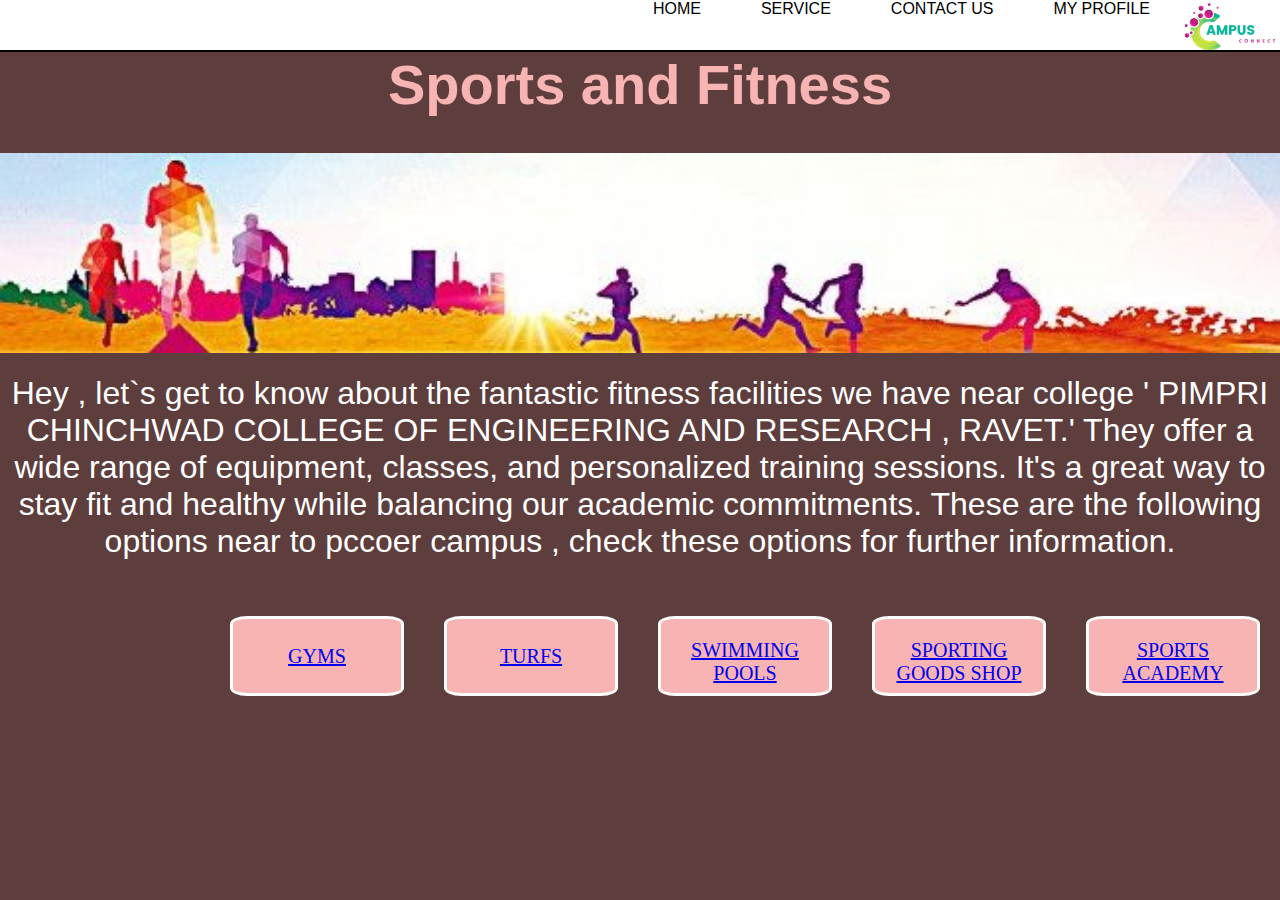
<file: coding/index.html>
<!DOCTYPE html>
<html lang="en">
<head>
    <meta charset="UTF-8">
    <meta name="viewport" content="width=device-width, initial-scale=1.0">
    <title>campus connect</title>
</head>
<body>
    <link rel="stylesheet" href="style.css">
    
    <nav> 
    
        <ul>
            <li>
               

            <div class="nav">
            <div class="nav-logo">
            <div class="logo"></div>
            </div>
        </div>
            
    </div>

    
    <a href="#" > MY PROFILE</a>
    <a href="#" > CONTACT US</a>
    <a href="#" > SERVICE</a>
    <a href="#" > HOME </a>

        </li>
         </ul>
    </nav>
    
    
    
    <h1>Sports and Fitness</h1>

    <br>
    <br>
   
    <img src="fit bg.jpg"></img>
    <br>
    <br>
    <div class="info">
        <p>
           Hey , let`s get to  know about the fantastic fitness facilities we have near college ' PIMPRI CHINCHWAD COLLEGE OF ENGINEERING AND RESEARCH , RAVET.'
           They offer a wide range of equipment, classes, and personalized training sessions.
           It's a great way to stay fit and healthy while balancing our academic commitments. 
           These are the following options near to pccoer campus , check these options for further information.
          <p>
    </div>
    <br><br>
    <div class="row">
        <div class="column">
           
        </div>
     </div>
                <div class="container"> 
                    <button class=" btn  " ><a href="file:///C:/Users/Yasha/Desktop/coding/gym.html">GYMS  </button>
                    <button  class=" btn  " ><a href="file:///C:/Users/Yasha/Desktop/coding/turf.html">TURFS </button>
                    <button  class=" btn  " ><a href="file:///C:/Users/Yasha/Desktop/coding/sp.html">SWIMMING POOLS</button>
                    <button  class=" btn  " ><a href="file:///C:/Users/Yasha/Desktop/coding/sgs.html">SPORTING GOODS SHOP </button>
                    <button  class=" btn " ><a href="file:///C:/Users/Yasha/Desktop/coding/academy.html">SPORTS ACADEMY</button>
        
            </div>

            

    </div>

    


</body>
</html>
</file>
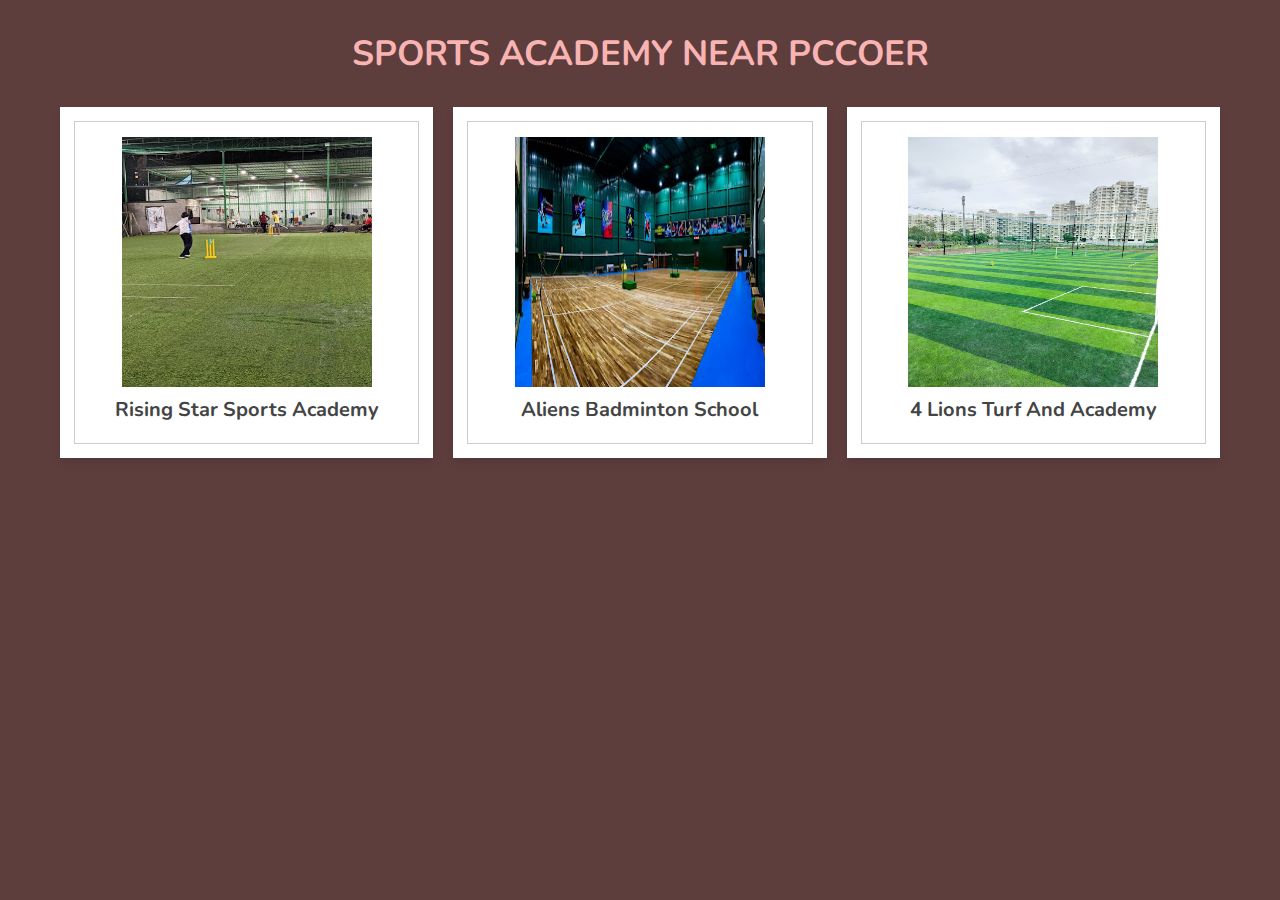
<file: coding/academy.html>
<!DOCTYPE html>
<html lang="en">
<head>
   <meta charset="UTF-8">
   <meta http-equiv="X-UA-Compatible" content="IE=edge">
   <meta name="viewport" content="width=device-width, initial-scale=1.0">
   
   <!-- font awesome cdn link  -->
   <link rel="stylesheet" href="https://cdnjs.cloudflare.com/ajax/libs/font-awesome/5.15.4/css/all.min.css">

   <!-- custom css file link  -->
   <link rel="stylesheet" href="academy.css">

   <!-- custom js file link  -->
   <script src="academy.js" defer></script>

</head>
<body>
   
<div class="container">

   <h3 class="title"> SPORTS ACADEMY NEAR PCCOER </h3>

   <div class="products-container">

      <div class="product" data-name="p-1">
         <img src="the rising stars.jpg" alt="">
         <h3>rising star sports academy</h3>
         
      </div>

      <div class="product" data-name="p-2">
         <img src="aliens badminton school.jpg" alt="">
         <h3>aliens badminton school</h3>
         
      </div>

      <div class="product" data-name="p-3">
         <img src="4lions turf and acdemy.jpg" alt="">
         <h3>4 lions turf and academy</h3>
         
      </div>


   </div>

</div>

<div class="products-preview">

   <div class="preview" data-target="p-1">
      <i class="fas fa-times"></i>
      <img src="the rising stars.jpg" alt="">
      <h3>the rising stars sports academy </h3>
      <div class="stars">
         <i class="fas fa-star"></i>
         <i class="fas fa-star"></i>
         <i class="fas fa-star"></i>
         <i class="fas fa-star"></i>
         <i class="fas fa-star-half-alt"></i>
         <span>( 66 )</span>
      </div>
      <p>JPWQ+99P, Bhondve Empire-C, Ganesh Nagar, Ravet</p>
      
   </div>

   <div class="preview" data-target="p-2">
      <i class="fas fa-times"></i>
      <img src="aliens badminton school.jpg" alt="">
      <h3>aliens badminton school</h3>
      <div class="stars">
         <i class="fas fa-star"></i>
         <i class="fas fa-star"></i>
         <i class="fas fa-star"></i>
         <i class="fas fa-star"></i>
         <i class="fas fa-star"></i>
         <span>( 423 )</span>
      </div>
      <p>Survay No-203, Aundh - Ravet BRTS Rd, beside Bharat Petroleum, Ravet . </p>
      <div class="contact"> contact no:09022292979</div>
   </div>
   <div class="preview" data-target="p-3">
      <i class="fas fa-times"></i>
      <img src="4lions turf and acdemy.jpg" alt="">
      <h3>4 lions turf and academy</h3>
      <div class="stars">
         <i class="fas fa-star"></i>
         <i class="fas fa-star"></i>
         <i class="fas fa-star"></i>
         <i class="fas fa-star"></i>
         <i class="fas fa-star-half-alt"></i>
         <span>( 55)</span>
      </div>
      <p>Golds Gym, Bhondawe Wasti, Sr No.88/1,In front, Aundh - Ravet BRTS Rd, Ravet.
      </p>
  
   </div>  
      


     
   </div>

</div>

</body>
</html>
</file>
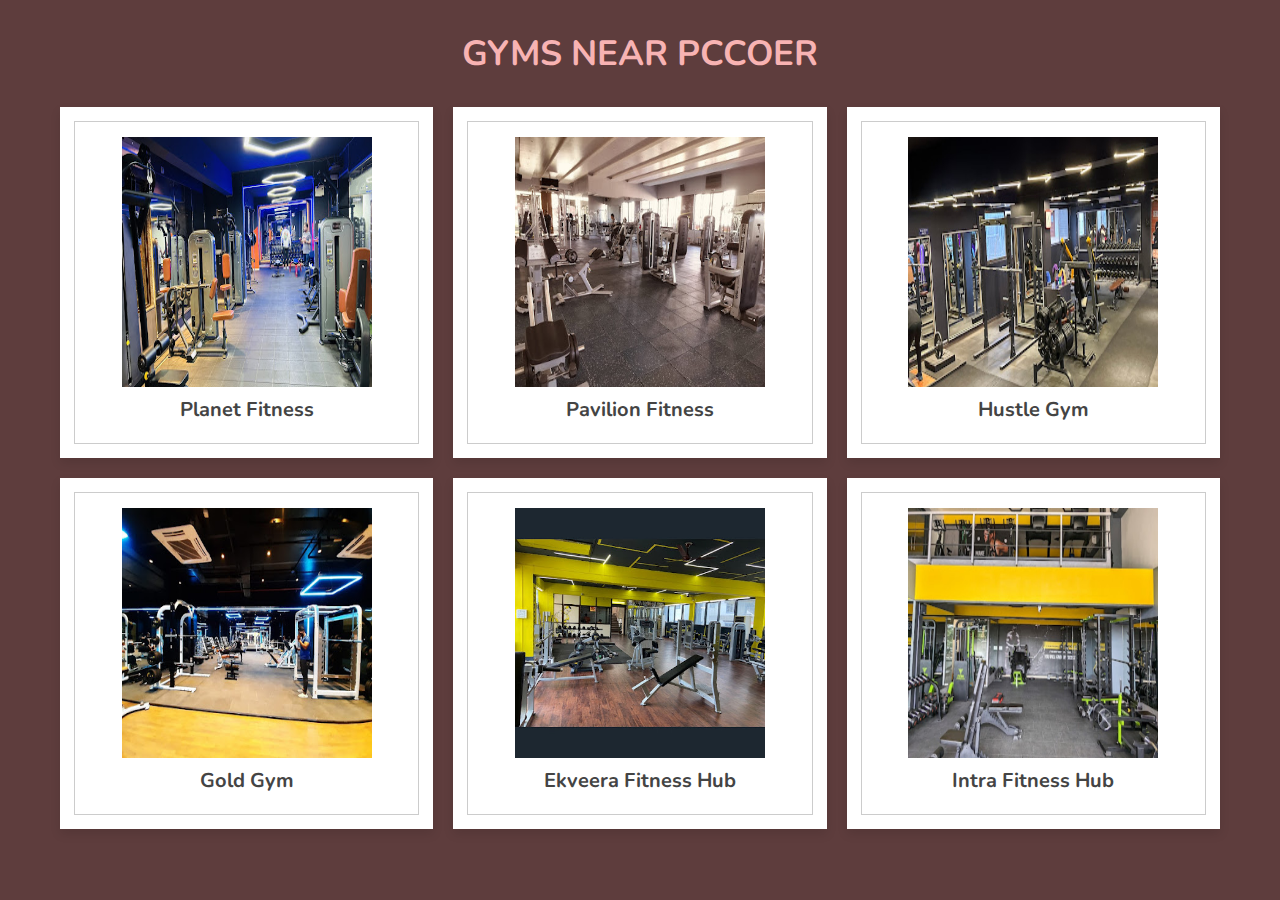
<file: coding/gym.html>
<!DOCTYPE html>
<html lang="en">
<head>
   <meta charset="UTF-8">
   <meta http-equiv="X-UA-Compatible" content="IE=edge">
   <meta name="viewport" content="width=device-width, initial-scale=1.0">
   
   <!-- font awesome cdn link  -->
   <link rel="stylesheet" href="https://cdnjs.cloudflare.com/ajax/libs/font-awesome/5.15.4/css/all.min.css">

   <!-- custom css file link  -->
   <link rel="stylesheet" href="gym.css">

   <!-- custom js file link  -->
   <script src="gym.js" defer></script>

</head>
<body>
   
<div class="container">

   <h3 class="title"> GYMS NEAR PCCOER  </h3>

   <div class="products-container">

      <div class="product" data-name="p-1">
         <img src="planet  fitness.jpeg" alt="">
         <h3>planet fitness</h3>
         
      </div>

      <div class="product" data-name="p-2">
         <img src="pavilion fitness.jpg" alt="">
         <h3>pavilion fitness</h3>
         
      </div>

      <div class="product" data-name="p-3">
         <img src="hustlegym.jpg" alt="">
         <h3>hustle gym</h3>
         
      </div>

      <div class="product" data-name="p-4">
         <img src="gold gym.jpg" alt="">
         <h3>gold gym</h3>
         
      </div>

      <div class="product" data-name="p-5">
         <img src="ekverra.jpg" alt="">
         <h3>ekveera fitness hub</h3>
         </div>

      <div class="product" data-name="p-6">
         <img src="gymi.jpg" alt="">
         <h3>intra fitness hub</h3>
        
      </div>

   </div>

</div>

<div class="products-preview">

   <div class="preview" data-target="p-1">
      <i class="fas fa-times"></i>
      <img src="planet  fitness.jpeg" alt="">
      <h3>planet gym</h3>
      <div class="stars">
         <i class="fas fa-star"></i>
         <i class="fas fa-star"></i>
         <i class="fas fa-star"></i>
         <i class="fas fa-star"></i>
         <i class="fas fa-star"></i>
         <span>( 100 )</span>
      </div>
      <pre>fitness centre near SB Patil school, Ravet. </pre>
      <div class="contact "> contact no:96049 92987</div>
      
   </div>

   <div class="preview" data-target="p-2">
      <i class="fas fa-times"></i>
      <img src="pavilion fitness.jpg" alt="">
      <h3>pavilion gym</h3>
      <div class="stars">
         <i class="fas fa-star"></i>
         <i class="fas fa-star"></i>
         <i class="fas fa-star"></i>
         <i class="fas fa-star"></i>
         <i class="fas fa-star"></i>
         <span>( 219 )</span>
      </div>
      <p>Best gym in Ravet . Bhondve wasti near Aundh-Ravet BRTS road
         near hotel baji,Ravet </p>
      <div class="contact"> contact no:77559 64462</div>
   </div>
   <div class="preview" data-target="p-3">
      <i class="fas fa-times"></i>
      <img src="hustlegym.jpg" alt="">
      <h3>hustle gym</h3>
      <div class="stars">
         <i class="fas fa-star"></i>
         <i class="fas fa-star"></i>
         <i class="fas fa-star"></i>
         <i class="fas fa-star"></i>
         <i class="fas fa-star-half-alt"></i>
         <span>( 37 )</span>
      </div>
      <p>24/7 gym in Ravet, 3rd floor , MP5V+QQ4 
         Balchandra prospera , SB Patil college road Ravet.
      </p>
      <div class="contact"> contact no:096657 79700</div>
   </div>  
      

   <div class="preview" data-target="p-4">
      <i class="fas fa-times"></i>
      <img src="gold gym.jpg" alt="">
      <h3>golds gym</h3>
      <div class="stars">
         <i class="fas fa-star"></i>
         <i class="fas fa-star"></i>
         <i class="fas fa-star"></i>
         <i class="fas fa-star"></i>
         <i class="fas fa-star-half-alt"></i>
         <span>( 313 )</span>
      </div>
      <p>best ambiance and fitness equipments , Nirman Greena One Mall, Aundh-Ravet BRTS road Ravet.</p>
      <div class="contact"> contact no:91074 52452</div>
   </div>   
   <div class="preview" data-target="p-5">
      <i class="fas fa-times"></i>
      <img src="ekverra.jpg" alt="">
      <h3>ekveera fitness hub</h3>
      <div class="stars">
         <i class="fas fa-star"></i>
         <i class="fas fa-star"></i>
         <i class="fas fa-star"></i>
         <i class="fas fa-star"></i>
         <i class="fas fa-star-half-alt"></i>
         <span>( 171 )</span>
      </div>
      <p>fitness hub in Ravet. neo 93, 2nd floor SB Patil school road , Ravet</p>
      <div class="contact"> contact no:84858 75921</div>
     
   </div>

   <div class="preview" data-target="p-6">
      <i class="fas fa-times"></i>
      <img src="gymi.jpg" alt="">
      <h3>intra fitness hub</h3>
      <div class="stars">
         <i class="fas fa-star"></i>
         <i class="fas fa-star"></i>
         <i class="fas fa-star"></i>
         <i class="fas fa-star"></i>
         <i class="fas fa-star-half-alt"></i>
         <span>( 250 )</span>
      </div>
      <p>fitness club in Ravet. SB Patil road near ravet.</p>
      <div class="contact"> contact no:74482 11223</div>
     
   </div>

</div>

</body>
</html>
</file>
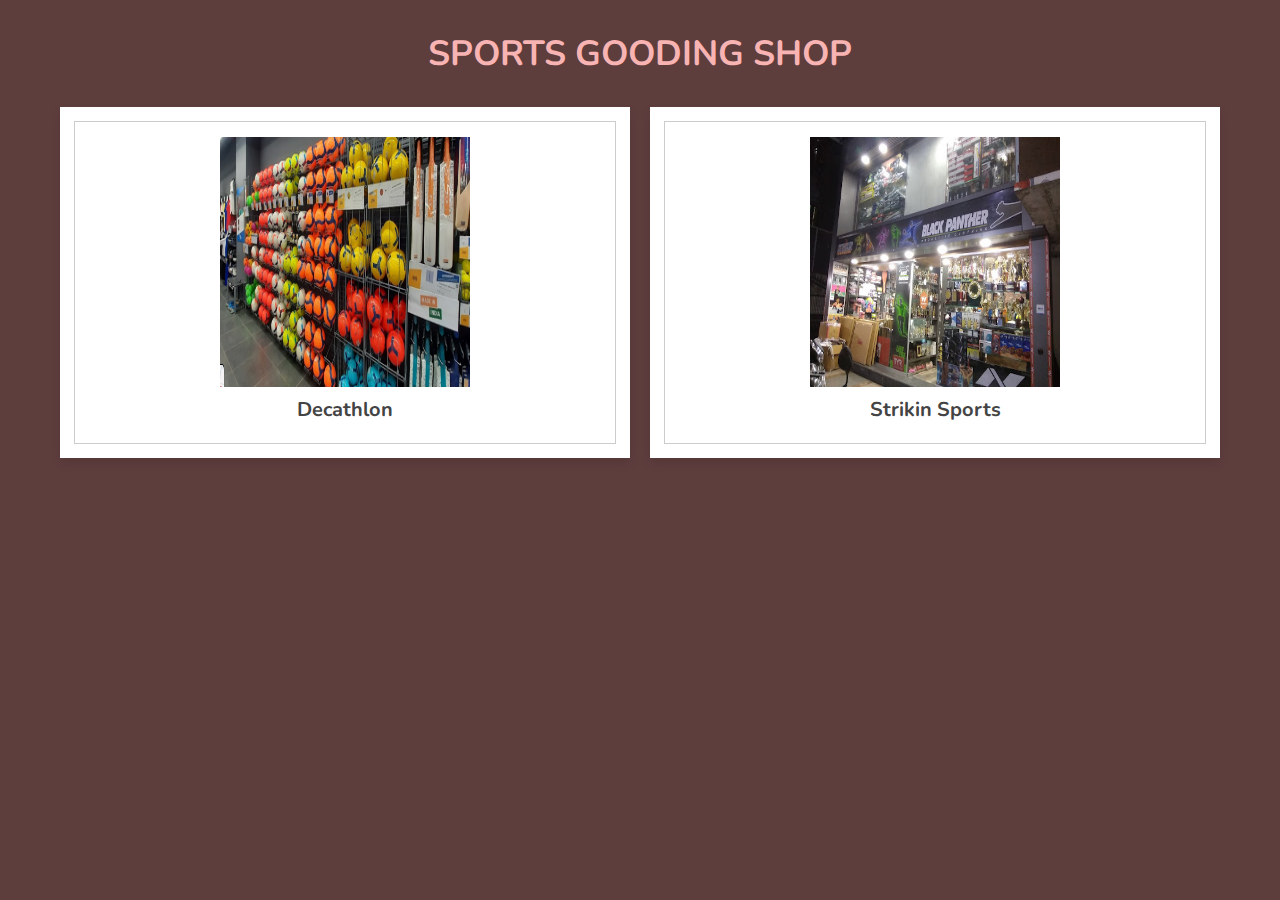
<file: coding/sgs.html>
<!DOCTYPE html>
<html lang="en">
<head>
   <meta charset="UTF-8">
   <meta http-equiv="X-UA-Compatible" content="IE=edge">
   <meta name="viewport" content="width=device-width, initial-scale=1.0">
   
   <!-- font awesome cdn link  -->
   <link rel="stylesheet" href="https://cdnjs.cloudflare.com/ajax/libs/font-awesome/5.15.4/css/all.min.css">

   <!-- custom css file link  -->
   <link rel="stylesheet" href="sgs.css">

   <!-- custom js file link  -->
   <script src="sgs.js" defer></script>

</head>
<body>
   
<div class="container">

   <h3 class="title"> SPORTS GOODING SHOP </h3>

   <div class="products-container">

      <div class="product" data-name="p-1">
         <img src="Screenshot 2024-03-31 200003.png" alt="">
         <h3>decathlon</h3>
         
      </div>

      <div class="product" data-name="p-2">
         <img src="strikin sports.jpg" alt="">
         <h3>strikin sports</h3>
         
      </div>

      

   </div>

</div>

<div class="products-preview">

   <div class="preview" data-target="p-1">
      <i class="fas fa-times"></i>
      <img src="Screenshot 2024-03-31 200003.png" alt="">
      <h3>decathlon</h3>
      <div class="stars">
         <i class="fas fa-star"></i>
         <i class="fas fa-star"></i>
         <i class="fas fa-star"></i>
         <i class="fas fa-star"></i>
         <i class="fas fa-star"></i>
         <span>( 600 )</span>
      </div>
      <p>Vision One Mall, SR No 56, 4, Tathawade Rd.</p>
      <div class="contact "> contact no:09019155903</div>
      
   </div>

   <div class="preview" data-target="p-2">
      <i class="fas fa-times"></i>
      <img src="strikin sports.jpg" alt="">
      <h3>strikin sports</h3>
      <div class="stars">
         <i class="fas fa-star"></i>
         <i class="fas fa-star"></i>
         <i class="fas fa-star"></i>
         <i class="fas fa-star"></i>
         
         <span>( 300 )</span>
      </div>
      <p>sporting goods shop shop no 1, sambhaji nagar ,Ravet </p>
      <div class="contact"> contact no:020 2765 0089</div>
   </div>
</div>
</div>

</body>
</html>
</file>
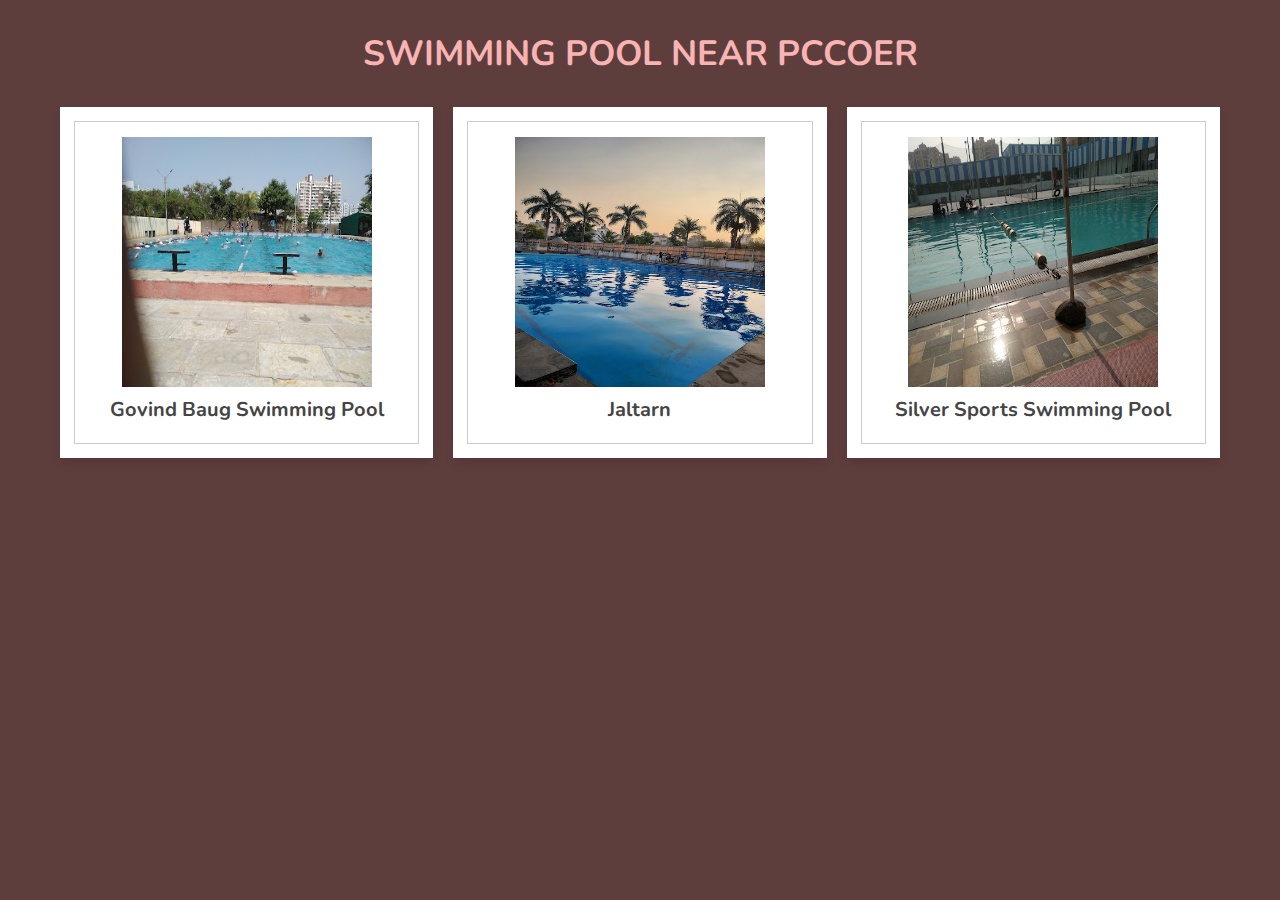
<file: coding/sp.html>
<!DOCTYPE html>
<html lang="en">
<head>
   <meta charset="UTF-8">
   <meta http-equiv="X-UA-Compatible" content="IE=edge">
   <meta name="viewport" content="width=device-width, initial-scale=1.0">
   
   <!-- font awesome cdn link  -->
   <link rel="stylesheet" href="https://cdnjs.cloudflare.com/ajax/libs/font-awesome/5.15.4/css/all.min.css">

   <!-- custom css file link  -->
   <link rel="stylesheet" href="sp.css">

   <!-- custom js file link  -->
   <script src="sp.js" defer></script>

</head>
<body>
   
<div class="container">

   <h3 class="title"> SWIMMING POOL NEAR PCCOER </h3>

   <div class="products-container">

      <div class="product" data-name="p-1">
         <img src="govind baug swimming pool.jpg" alt="">
         <h3>govind baug swimming pool</h3>
         
      </div>

      <div class="product" data-name="p-2">
         <img src="jaltarn.jpg" alt="">
         <h3>jaltarn</h3>
         
      </div>

      <div class="product" data-name="p-3">
         <img src="silver sports swiming pool.jpg" alt="">
         <h3>silver sports swimming pool</h3>
         
      </div>

     

   </div>

</div>

<div class="products-preview">

   <div class="preview" data-target="p-1">
      <i class="fas fa-times"></i>
      <img src="govind baug swimming pool.jpg" alt="">
      <h3>govind baug swimming pool</h3>
      <div class="stars">
         <i class="fas fa-star"></i>
         <i class="fas fa-star"></i>
         <i class="fas fa-star"></i>
         <i class="fas fa-star"></i>
        
         <span>( 105 )</span>
      </div>
      <p> 25m x 18m swimming pool , Sector 29, Ravet,. </p>
     
      
   </div>

   <div class="preview" data-target="p-2">
      <i class="fas fa-times"></i>
      <img src="jaltarn.jpg" alt="">
      <h3>vastad balasaheb gawade jaltaran talav</h3>
      <div class="stars">
         <i class="fas fa-star"></i>
         <i class="fas fa-star"></i>
         <i class="fas fa-star"></i>
         <i class="fas fa-star"></i>
        
         <span>( 366)</span>
      </div>
      <p>Deo Wada, Chinchwad Gaon, Chinchwad, </p>
    
   </div>
   <div class="preview" data-target="p-3">
      <i class="fas fa-times"></i>
      <img src="silver sports swiming pool.jpg" alt="">
      <h3>silver sports swimming pool</h3>
      <div class="stars">
         <i class="fas fa-star"></i>
         <i class="fas fa-star"></i>
         <i class="fas fa-star"></i>
        
         <span>( 43 )</span>
      </div>
      <p>Silver Sports Club, Shankar Kalate Nagar Rd, Shankar Kalat Nagar, Wakad.
      </p>
      
   </div>  
      
</div>

</div>

</body>
</html>
</file>
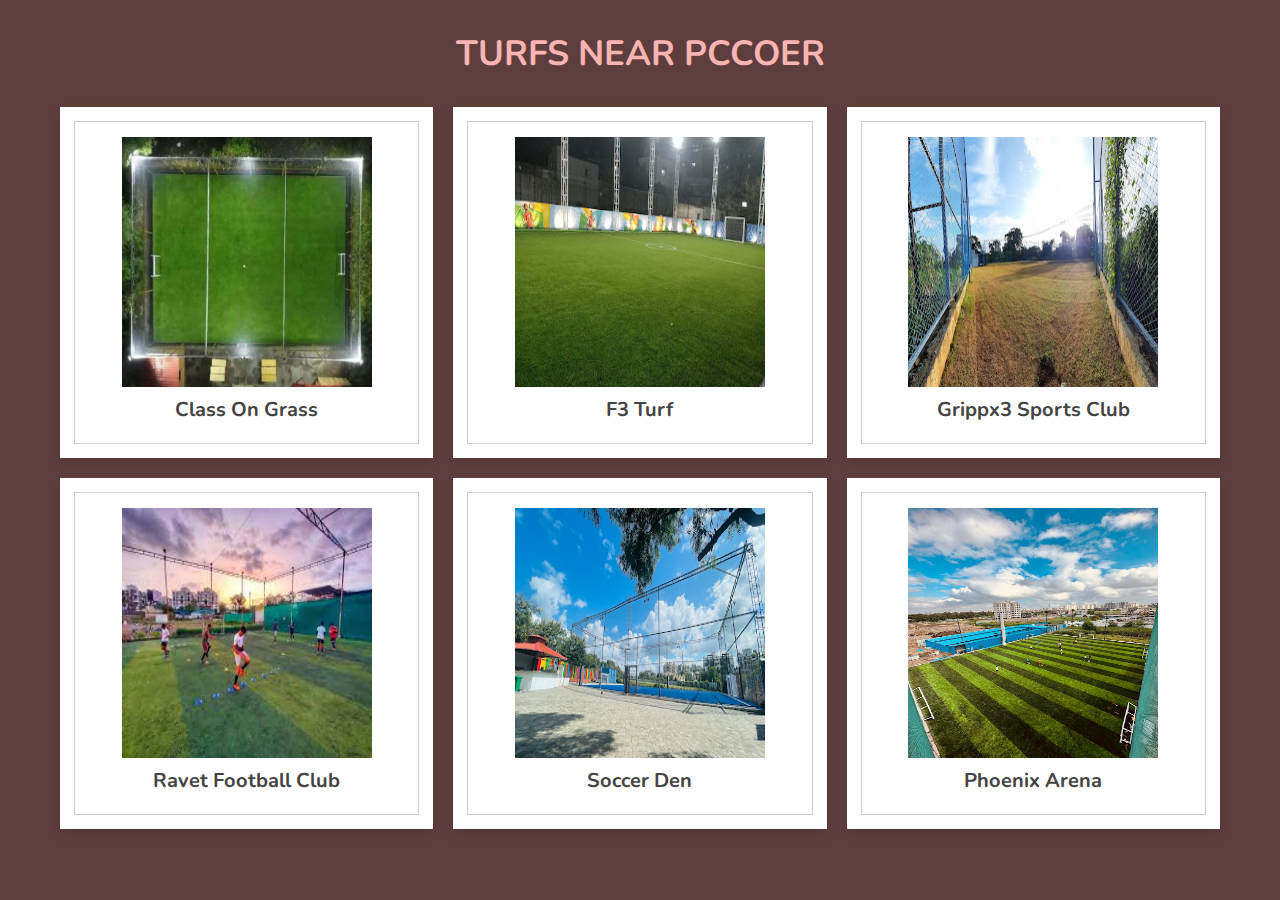
<file: coding/turf.html>
<!DOCTYPE html>
<html lang="en">
<head>
   <meta charset="UTF-8">
   <meta http-equiv="X-UA-Compatible" content="IE=edge">
   <meta name="viewport" content="width=device-width, initial-scale=1.0">
   
   <!-- font awesome cdn link  -->
   <link rel="stylesheet" href="https://cdnjs.cloudflare.com/ajax/libs/font-awesome/5.15.4/css/all.min.css">

   <!-- custom css file link  -->
   <link rel="stylesheet" href="turf.css">

   <!-- custom js file link  -->
   <script src="turf.js" defer></script>

</head>
<body>
   
<div class="container">

   <h3 class="title">TURFS NEAR PCCOER </h3>

   <div class="products-container">

      <div class="product" data-name="p-1">
         <img src="Screenshot 2024-04-01 162843.png" alt="">
         <h3>class on grass</h3>
         
      </div>

      <div class="product" data-name="p-2">
         <img src="f3.jpg" alt="">
         <h3>F3 turf</h3>
         
      </div>

      <div class="product" data-name="p-3">
         <img src="gripx3.jpg" alt="">
         <h3>grippx3 sports club</h3>
         
      </div>

      <div class="product" data-name="p-4">
         <img src="ravetfc.jpeg" alt="">
         <h3>ravet football club</h3>
         
      </div>

      <div class="product" data-name="p-5">
         <img src="soccer den.png" alt="">
         <h3>soccer den</h3>
         </div>

      <div class="product" data-name="p-6">
         <img src="phoenix.jpg" alt="">
         <h3>phoenix arena</h3>
        
      </div>

   </div>

</div>

<div class="products-preview">

   <div class="preview" data-target="p-1">
      <i class="fas fa-times"></i>
      <img src="Screenshot 2024-04-01 162843.png" alt="">
      <h3>class on grass</h3>
      <div class="stars">
         <i class="fas fa-star"></i>
         <i class="fas fa-star"></i>
         <i class="fas fa-star"></i>
         <i class="fas fa-star"></i>
         <i class="fas fa-star-half-alt"></i>
         <span>( 148 )</span>
      </div>
      <pre>sports complex,near nano spaces shinde vasti Ravet </pre>
      <div class="contact "> contact no:98907 68588</div>
      
   </div>

   <div class="preview" data-target="p-2">
      <i class="fas fa-times"></i>
      <img src="f3.jpg" alt="">
      <h3>F3 turf</h3>
      <div class="stars">
         <i class="fas fa-star"></i>
         <i class="fas fa-star"></i>
         <i class="fas fa-star"></i>
         <i class="fas fa-star"></i>
         <i class="fas fa-star-half-alt"></i>
         <span>( 179 )</span>
      </div>
      <p>Best turf in pcmc. sector 32A, nigdi pimpri chinchwad bridge view road </p>
    
   </div>
   <div class="preview" data-target="p-3">
      <i class="fas fa-times"></i>
      <img src="gripx3.jpg" alt="">
      <h3>grippx3 sports club</h3>
      <div class="stars">
         <i class="fas fa-star"></i>
         <i class="fas fa-star"></i>
         <i class="fas fa-star"></i>
         <i class="fas fa-star"></i>
         <span>( 169 )</span>
      </div>
      <p>JPW+Q3V bhondve wasti ravet goan road near siddhi vinayak mandir 
          Ravet.
      </p>
     
   </div>  

   <div class="preview" data-target="p-4">
      <i class="fas fa-times"></i>
      <img src="ravetfc.jpeg" alt="">
      <h3>ravet fotball club</h3>
      <div class="stars">
         <i class="fas fa-star"></i>
         <i class="fas fa-star"></i>
         <i class="fas fa-star"></i>
         <i class="fas fa-star"></i>
         <i class="fas fa-star"></i>
         <span>( 17 )</span>
      </div>
      <p>soccer club, walhekarwadi road sector 32A Ravet</p>
      <div class="contact"> contact no:70405 67844</div>
   </div>  

   <div class="preview" data-target="p-5">
      <i class="fas fa-times"></i>
      <img src="soccer den.png" alt="">
      <h3>soccer den</h3>
      <div class="stars">
         <i class="fas fa-star"></i>
         <i class="fas fa-star"></i>
         <i class="fas fa-star"></i>
         <i class="fas fa-star"></i>
         
         <span>( 377 )</span>
      </div>
      <p> blue color soccer field with ample of space , 172/2 ganeshnagar Ravet.</p>
   </div>
      
   <div class="preview" data-target="p-6">
      <i class="fas fa-times"></i>
      <img src="phoenix.jpg" alt="">
      <h3>phoenix arena</h3>
      <div class="stars">
         <i class="fas fa-star"></i>
         <i class="fas fa-star"></i>
         <i class="fas fa-star"></i>
         <i class="fas fa-star"></i>
         <i class="fas fa-star-half-alt"></i>
         <span>( 70 )</span>
      </div>
      <p>sports complex in Ravet. Aundh-Ravet BRTS road , vishnu dev nagar punawale, ravet.</p>
   </div>
    
   </div>   

    

</div>

</body>
</html>
</file>
<file: coding/style.css>
*{
    margin:0%;
    padding:0%;

}
body{
    min-height: 100vh;
    font-family: 'Nunito', sans-serif;;
    box-shadow: 13px 13px 15px;
    background-color:#5e3d3d;

   
    
}
nav ul{
    width:100%;
    list-style-type: style none;
    background-color: white;
}

ul li{
    height: 50px;
    display: flex;
    flex-direction: row-reverse;
}
ul a{
    height: 100%; 
    padding: 0 30px;
    text-decoration: none;
    display:flex;
    color: black;
    
}
nav a:hover{
    background-color: rgb(209, 205, 205);
}
.nav-logo{
    height:50px;
    width: 100px;
  
    
}

.logo{
    background-image:url(logo.png) ;
    background-size: cover;
    height: 50px;
    width: 100%;
}
.container{
    display: flex;
    flex-direction: row;
    margin-left: 210px;
}

button{
     
   
    text-decoration:solid ;
    padding: 20px;
    margin:20px;
    border-radius: 10%;
    border: 3px solid rgb(253, 253, 253);
    height: 80px;
    width: 200px;
  
}


   


.btn{
    background-color:#f8b3b3;
    font-size: 20px;
    font-family: monserrat;
    cursor: pointer;
    color:rgb(255, 255, 255);
    align-items: center;
   
    
    
}
.btn:hover{
    background-color:#f49595;
    font-size: larger;
   
    
}
.info{
    font-size:xx-large;
    color:#ffffff;
    text-align: center;
    font-family: sans-serif;

  
}

    
h1{ 
    border-top: 2px solid black;
    align-self: first baseline;
    color:#f8b3b3;
    text-align: center;
    font-size: 3.5rem;
    
}  
img{
    width:100%;
    height: 200px;
}
</file>
<file: coding/academy.css>
@import url('https://fonts.googleapis.com/css2?family=Nunito:wght@200;300;400;500;600&display=swap');

*{
   font-family: 'Nunito', sans-serif;
   margin:0; padding:0;
   box-sizing: border-box;
   outline: none; border:none;
   text-decoration: none;
   transition: all .2s linear;
   text-transform: capitalize;
}

html{
   font-size: 62.5%;
   overflow-x: hidden;
}

body{
   background: #5e3d3d;
}


.container{
   max-width: 1200px;
   margin:0 auto;
   padding:3rem 2rem;
}

.container .title{
   font-size: 3.5rem;
   color:#f8b3b3;
   margin-bottom: 3rem;
   text-transform: uppercase;
   text-align: center;
}

.container .products-container{
   display: grid;
   grid-template-columns: repeat(auto-fit, minmax(30rem, 1fr));
   gap:2rem;
}

.container .products-container .product{
   text-align: center;
   padding:3rem 2rem;
   background: #fff;
   box-shadow: 0 .5rem 1rem rgba(0,0,0,.1);
   outline: .1rem solid #ccc;
   outline-offset: -1.5rem;
   cursor: pointer;
}

.container .products-container .product:hover{
   outline: .2rem solid #222;
   outline-offset: 0;
}

.container .products-container .product img{
   height: 25rem;
   width: 25rem;
}

.container .products-container .product:hover img{
   transform: scale(.9);
}

.container .products-container .product h3{
   padding:.5rem 0;
   font-size: 2rem;
   color:#444;
}

.container .products-container .product:hover h3{
   color:#27ae60;
}

.container .products-container .product .price{
   font-size: 10rem;
   color:#444;
}

.products-preview{
   position: fixed;
   top:0; left:0;
   min-height: 100vh;
   width:100%;
   background: rgba(0,0,0,.8);
   display: none;
   align-items: center;
   justify-content: center;
}

.products-preview .preview{
   display: none;
   padding:2rem;
   text-align: center;
   background: #fff;
   position: relative;
   margin:2rem;
   width: 40rem;
}

.products-preview .preview.active{
   display: inline-block;
}

.products-preview .preview img{
   height: 30rem;
   width: 30rem;
}

.products-preview .preview .fa-times{
   position: absolute;
   top:1rem; right:1.5rem;
   cursor: pointer;
   color:#444;
   font-size: 4rem;
}

.products-preview .preview .fa-times:hover{
   transform: rotate(90deg);
}

.products-preview .preview h3{
   color:#444;
   padding:.5rem 0;
   font-size: 2.5rem;
}

.products-preview .preview .stars{
   padding:1rem 0;
   font-size: 1.7rem;
}

.products-preview .preview .stars i{
   color:#27ae60;
}

.products-preview .preview .stars span{
   color:#999;
}

.products-preview .preview p{
   line-height: 1.5;
   padding:1rem 0;
   font-size: 1.6rem;
   color:#777;
}

.products-preview .preview .price{
   padding:1rem 0;
   font-size: 2.5rem;
   color:#27ae60;
}

.products-preview .preview .buttons{
   display: flex;
   gap:1.5rem;
   flex-wrap: wrap;
   margin-top: 1rem;
}

.products-preview .preview .buttons a{
   flex:1 1 16rem;
   padding:1rem;
   font-size: 1.8rem;
   color:#444;
   border:.1rem solid #444;
}

.products-preview .preview .buttons a.cart{
   background: #444;
   color:#fff;
}

.products-preview .preview .buttons a.cart:hover{
   background: #111;
}

.products-preview .preview .buttons a.buy:hover{
   background: #444;
   color:#fff;
}


@media (max-width:991px){

   html{
      font-size: 55%;
   }

}

@media (max-width:768px){

   .products-preview .preview img{
      height: 25rem;
   }

}

@media (max-width:450px){

   html{
      font-size: 50%;
   }

}
</file>
<file: coding/gym.css>
@import url('https://fonts.googleapis.com/css2?family=Nunito:wght@200;300;400;500;600&display=swap');

*{
   font-family: 'Nunito', sans-serif;
   margin:0; padding:0;
   box-sizing: border-box;
   outline: none; border:none;
   text-decoration: none;
   transition: all .2s linear;
   text-transform: capitalize;
}

html{
   font-size: 62.5%;
   overflow-x: hidden;
}

body{
   background: #5e3d3d;
}


.container{
   max-width: 1200px;
   margin:0 auto;
   padding:3rem 2rem;
}

.container .title{
   font-size: 3.5rem;
   color:#f8b3b3;
   margin-bottom: 3rem;
   text-transform: uppercase;
   text-align: center;
}

.container .products-container{
   display: grid;
   grid-template-columns: repeat(auto-fit, minmax(30rem, 1fr));
   gap:2rem;
}

.container .products-container .product{
   text-align: center;
   padding:3rem 2rem;
   background: #fff;
   box-shadow: 0 .5rem 1rem rgba(0,0,0,.1);
   outline: .1rem solid #ccc;
   outline-offset: -1.5rem;
   cursor: pointer;
}

.container .products-container .product:hover{
   outline: .2rem solid #222;
   outline-offset: 0;
}

.container .products-container .product img{
   height: 25rem;
   width: 25rem;
}

.container .products-container .product:hover img{
   transform: scale(.9);
}

.container .products-container .product h3{
   padding:.5rem 0;
   font-size: 2rem;
   color:#444;
}

.container .products-container .product:hover h3{
   color:#27ae60;
}

.container .products-container .product .price{
   font-size: 10rem;
   color:#444;
}

.products-preview{
   position: fixed;
   top:0; left:0;
   min-height: 100vh;
   width:100%;
   background: rgba(0,0,0,.8);
   display: none;
   align-items: center;
   justify-content: center;
}

.products-preview .preview{
   display: none;
   padding:2rem;
   text-align: center;
   background: #fff;
   position: relative;
   margin:2rem;
   width: 40rem;
}

.products-preview .preview.active{
   display: inline-block;
}

.products-preview .preview img{
   height: 30rem;
   width: 30rem;
}

.products-preview .preview .fa-times{
   position: absolute;
   top:1rem; right:1.5rem;
   cursor: pointer;
   color:#444;
   font-size: 4rem;
}

.products-preview .preview .fa-times:hover{
   transform: rotate(90deg);
}

.products-preview .preview h3{
   color:#444;
   padding:.5rem 0;
   font-size: 2.5rem;
}

.products-preview .preview .stars{
   padding:1rem 0;
   font-size: 1.7rem;
}

.products-preview .preview .stars i{
   color:#27ae60;
}

.products-preview .preview .stars span{
   color:#999;
}

.products-preview .preview p{
   line-height: 1.5;
   padding:1rem 0;
   font-size: 1.6rem;
   color:#777;
}

.products-preview .preview .price{
   padding:1rem 0;
   font-size: 2.5rem;
   color:#27ae60;
}

.products-preview .preview .buttons{
   display: flex;
   gap:1.5rem;
   flex-wrap: wrap;
   margin-top: 1rem;
}

.products-preview .preview .buttons a{
   flex:1 1 16rem;
   padding:1rem;
   font-size: 1.8rem;
   color:#444;
   border:.1rem solid #444;
}

.products-preview .preview .buttons a.cart{
   background: #444;
   color:#fff;
}

.products-preview .preview .buttons a.cart:hover{
   background: #111;
}

.products-preview .preview .buttons a.buy:hover{
   background: #444;
   color:#fff;
}


@media (max-width:991px){

   html{
      font-size: 55%;
   }

}

@media (max-width:768px){

   .products-preview .preview img{
      height: 25rem;
   }

}

@media (max-width:450px){

   html{
      font-size: 50%;
   }

}
</file>
<file: coding/sgs.css>
@import url('https://fonts.googleapis.com/css2?family=Nunito:wght@200;300;400;500;600&display=swap');

*{
   font-family: 'Nunito', sans-serif;
   margin:0; padding:0;
   box-sizing: border-box;
   outline: none; border:none;
   text-decoration: none;
   transition: all .2s linear;
   text-transform: capitalize;
}

html{
   font-size: 62.5%;
   overflow-x: hidden;
}

body{
   background: #5e3d3d;
}


.container{
   max-width: 1200px;
   margin:0 auto;
   padding:3rem 2rem;
}

.container .title{
   font-size: 3.5rem;
   color:#f8b3b3;
   margin-bottom: 3rem;
   text-transform: uppercase;
   text-align: center;
}

.container .products-container{
   display: grid;
   grid-template-columns: repeat(auto-fit, minmax(30rem, 1fr));
   gap:2rem;
}

.container .products-container .product{
   text-align: center;
   padding:3rem 2rem;
   background: #fff;
   box-shadow: 0 .5rem 1rem rgba(0,0,0,.1);
   outline: .1rem solid #ccc;
   outline-offset: -1.5rem;
   cursor: pointer;
}

.container .products-container .product:hover{
   outline: .2rem solid #222;
   outline-offset: 0;
}

.container .products-container .product img{
   height: 25rem;
   width: 25rem;
}

.container .products-container .product:hover img{
   transform: scale(.9);
}

.container .products-container .product h3{
   padding:.5rem 0;
   font-size: 2rem;
   color:#444;
}

.container .products-container .product:hover h3{
   color:#27ae60;
}

.container .products-container .product .price{
   font-size: 10rem;
   color:#444;
}

.products-preview{
   position: fixed;
   top:0; left:0;
   min-height: 100vh;
   width:100%;
   background: rgba(0,0,0,.8);
   display: none;
   align-items: center;
   justify-content: center;
}

.products-preview .preview{
   display: none;
   padding:2rem;
   text-align: center;
   background: #fff;
   position: relative;
   margin:2rem;
   width: 40rem;
}

.products-preview .preview.active{
   display: inline-block;
}

.products-preview .preview img{
   height: 30rem;
   width: 30rem;
}

.products-preview .preview .fa-times{
   position: absolute;
   top:1rem; right:1.5rem;
   cursor: pointer;
   color:#444;
   font-size: 4rem;
}

.products-preview .preview .fa-times:hover{
   transform: rotate(90deg);
}

.products-preview .preview h3{
   color:#444;
   padding:.5rem 0;
   font-size: 2.5rem;
}

.products-preview .preview .stars{
   padding:1rem 0;
   font-size: 1.7rem;
}

.products-preview .preview .stars i{
   color:#27ae60;
}

.products-preview .preview .stars span{
   color:#999;
}

.products-preview .preview p{
   line-height: 1.5;
   padding:1rem 0;
   font-size: 1.6rem;
   color:#777;
}

.products-preview .preview .price{
   padding:1rem 0;
   font-size: 2.5rem;
   color:#27ae60;
}

.products-preview .preview .buttons{
   display: flex;
   gap:1.5rem;
   flex-wrap: wrap;
   margin-top: 1rem;
}

.products-preview .preview .buttons a{
   flex:1 1 16rem;
   padding:1rem;
   font-size: 1.8rem;
   color:#444;
   border:.1rem solid #444;
}

.products-preview .preview .buttons a.cart{
   background: #444;
   color:#fff;
}

.products-preview .preview .buttons a.cart:hover{
   background: #111;
}

.products-preview .preview .buttons a.buy:hover{
   background: #444;
   color:#fff;
}


@media (max-width:991px){

   html{
      font-size: 55%;
   }

}

@media (max-width:768px){

   .products-preview .preview img{
      height: 25rem;
   }

}

@media (max-width:450px){

   html{
      font-size: 50%;
   }

}
</file>
<file: coding/sp.css>
@import url('https://fonts.googleapis.com/css2?family=Nunito:wght@200;300;400;500;600&display=swap');

*{
   font-family: 'Nunito', sans-serif;
   margin:0; padding:0;
   box-sizing: border-box;
   outline: none; border:none;
   text-decoration: none;
   transition: all .2s linear;
   text-transform: capitalize;
}

html{
   font-size: 62.5%;
   overflow-x: hidden;
}

body{
   background: #5e3d3d;
}


.container{
   max-width: 1200px;
   margin:0 auto;
   padding:3rem 2rem;
}

.container .title{
   font-size: 3.5rem;
   color:#f8b3b3;
   margin-bottom: 3rem;
   text-transform: uppercase;
   text-align: center;
}

.container .products-container{
   display: grid;
   grid-template-columns: repeat(auto-fit, minmax(30rem, 1fr));
   gap:2rem;
}

.container .products-container .product{
   text-align: center;
   padding:3rem 2rem;
   background: #fff;
   box-shadow: 0 .5rem 1rem rgba(0,0,0,.1);
   outline: .1rem solid #ccc;
   outline-offset: -1.5rem;
   cursor: pointer;
}

.container .products-container .product:hover{
   outline: .2rem solid #222;
   outline-offset: 0;
}

.container .products-container .product img{
   height: 25rem;
   width: 25rem;
}

.container .products-container .product:hover img{
   transform: scale(.9);
}

.container .products-container .product h3{
   padding:.5rem 0;
   font-size: 2rem;
   color:#444;
}

.container .products-container .product:hover h3{
   color:#27ae60;
}

.container .products-container .product .price{
   font-size: 10rem;
   color:#444;
}

.products-preview{
   position: fixed;
   top:0; left:0;
   min-height: 100vh;
   width:100%;
   background: rgba(0,0,0,.8);
   display: none;
   align-items: center;
   justify-content: center;
}

.products-preview .preview{
   display: none;
   padding:2rem;
   text-align: center;
   background: #fff;
   position: relative;
   margin:2rem;
   width: 40rem;
}

.products-preview .preview.active{
   display: inline-block;
}

.products-preview .preview img{
   height: 30rem;
   width: 30rem;
}

.products-preview .preview .fa-times{
   position: absolute;
   top:1rem; right:1.5rem;
   cursor: pointer;
   color:#444;
   font-size: 4rem;
}

.products-preview .preview .fa-times:hover{
   transform: rotate(90deg);
}

.products-preview .preview h3{
   color:#444;
   padding:.5rem 0;
   font-size: 2.5rem;
}

.products-preview .preview .stars{
   padding:1rem 0;
   font-size: 1.7rem;
}

.products-preview .preview .stars i{
   color:#27ae60;
}

.products-preview .preview .stars span{
   color:#999;
}

.products-preview .preview p{
   line-height: 1.5;
   padding:1rem 0;
   font-size: 1.6rem;
   color:#777;
}

.products-preview .preview .price{
   padding:1rem 0;
   font-size: 2.5rem;
   color:#27ae60;
}

.products-preview .preview .buttons{
   display: flex;
   gap:1.5rem;
   flex-wrap: wrap;
   margin-top: 1rem;
}

.products-preview .preview .buttons a{
   flex:1 1 16rem;
   padding:1rem;
   font-size: 1.8rem;
   color:#444;
   border:.1rem solid #444;
}

.products-preview .preview .buttons a.cart{
   background: #444;
   color:#fff;
}

.products-preview .preview .buttons a.cart:hover{
   background: #111;
}

.products-preview .preview .buttons a.buy:hover{
   background: #444;
   color:#fff;
}


@media (max-width:991px){

   html{
      font-size: 55%;
   }

}

@media (max-width:768px){

   .products-preview .preview img{
      height: 25rem;
   }

}

@media (max-width:450px){

   html{
      font-size: 50%;
   }

}
</file>
<file: coding/turf.css>
@import url('https://fonts.googleapis.com/css2?family=Nunito:wght@200;300;400;500;600&display=swap');

*{
   font-family: 'Nunito', sans-serif;
   margin:0; padding:0;
   box-sizing: border-box;
   outline: none; border:none;
   text-decoration: none;
   transition: all .2s linear;
   text-transform: capitalize;
}

html{
   font-size: 62.5%;
   overflow-x: hidden;
}

body{
   background: #5e3d3d;
}


.container{
   max-width: 1200px;
   margin:0 auto;
   padding:3rem 2rem;
}

.container .title{
   font-size: 3.5rem;
   color:#f8b3b3;
   margin-bottom: 3rem;
   text-transform: uppercase;
   text-align: center;
}

.container .products-container{
   display: grid;
   grid-template-columns: repeat(auto-fit, minmax(30rem, 1fr));
   gap:2rem;
}

.container .products-container .product{
   text-align: center;
   padding:3rem 2rem;
   background: #fff;
   box-shadow: 0 .5rem 1rem rgba(0,0,0,.1);
   outline: .1rem solid #ccc;
   outline-offset: -1.5rem;
   cursor: pointer;
}

.container .products-container .product:hover{
   outline: .2rem solid #222;
   outline-offset: 0;
}

.container .products-container .product img{
   height: 25rem;
   width: 25rem;
}

.container .products-container .product:hover img{
   transform: scale(.9);
}

.container .products-container .product h3{
   padding:.5rem 0;
   font-size: 2rem;
   color:#444;
}

.container .products-container .product:hover h3{
   color:#27ae60;
}

.container .products-container .product .price{
   font-size: 10rem;
   color:#444;
}

.products-preview{
   position: fixed;
   top:0; left:0;
   min-height: 100vh;
   width:100%;
   background: rgba(0,0,0,.8);
   display: none;
   align-items: center;
   justify-content: center;
}

.products-preview .preview{
   display: none;
   padding:2rem;
   text-align: center;
   background: #fff;
   position: relative;
   margin:2rem;
   width: 40rem;
}

.products-preview .preview.active{
   display: inline-block;
}

.products-preview .preview img{
   height: 30rem;
   width: 30rem;
}

.products-preview .preview .fa-times{
   position: absolute;
   top:1rem; right:1.5rem;
   cursor: pointer;
   color:#444;
   font-size: 4rem;
}

.products-preview .preview .fa-times:hover{
   transform: rotate(90deg);
}

.products-preview .preview h3{
   color:#444;
   padding:.5rem 0;
   font-size: 2.5rem;
}

.products-preview .preview .stars{
   padding:1rem 0;
   font-size: 1.7rem;
}

.products-preview .preview .stars i{
   color:#27ae60;
}

.products-preview .preview .stars span{
   color:#999;
}

.products-preview .preview p{
   line-height: 1.5;
   padding:1rem 0;
   font-size: 1.6rem;
   color:#777;
}

.products-preview .preview .price{
   padding:1rem 0;
   font-size: 2.5rem;
   color:#27ae60;
}

.products-preview .preview .buttons{
   display: flex;
   gap:1.5rem;
   flex-wrap: wrap;
   margin-top: 1rem;
}

.products-preview .preview .buttons a{
   flex:1 1 16rem;
   padding:1rem;
   font-size: 1.8rem;
   color:#444;
   border:.1rem solid #444;
}

.products-preview .preview .buttons a.cart{
   background: #444;
   color:#fff;
}

.products-preview .preview .buttons a.cart:hover{
   background: #111;
}

.products-preview .preview .buttons a.buy:hover{
   background: #444;
   color:#fff;
}


@media (max-width:991px){

   html{
      font-size: 55%;
   }

}

@media (max-width:768px){

   .products-preview .preview img{
      height: 25rem;
   }

}

@media (max-width:450px){

   html{
      font-size: 50%;
   }

}
</file>
